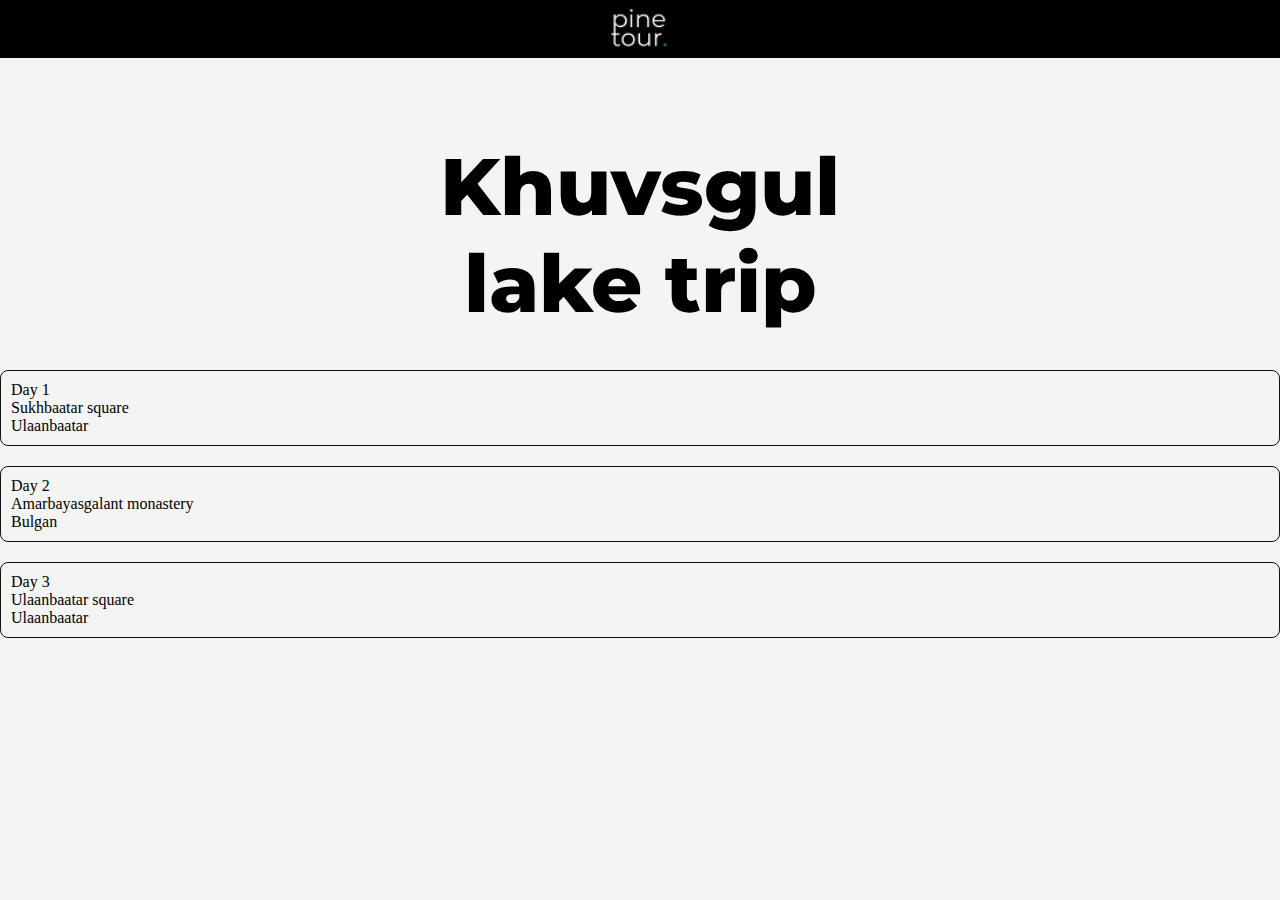
<file: Khuvsgul trip project/index.html>
<!DOCTYPE html>
<html lang="en">
<head>
    <link rel="stylesheet" href="./style.css">
    <link rel="preconnect" href="https://fonts.googleapis.com">
    <link rel="preconnect" href="https://fonts.gstatic.com" crossorigin>
    <link href="https://fonts.googleapis.com/css2?family=Montserrat:wght@800&display=swap" rel="stylesheet">
    <meta charset="UTF-8">
    <meta name="viewport" content="width=device-width, initial-scale=1.0">
    <title>Document</title>
</head>

<body>
    <header>
        <a href="https://gogo.mn/">
            <img src="./assets/logo.png">
        </a>
    </header>

    <main>
        <h1 class="main-title">Khuvsgul lake trip</h1>    
        <section>
            <ul class="destination">

                <li>
                    <div class="destination-day">Day 1</div>

                    <div>
                        <div class="destination-name">Sukhbaatar square</div>
                        <div class="destinaton-location"> Ulaanbaatar</div>
                    </div>
                    
                    <img class="destination-image" src="./assets/image 29.png">
                </li>

                <li>
                    <div class="destination-day">
                    Day 2
                    </div>
                    <div class="destination-name">
                    Amarbayasgalant monastery
                    </div>
                    <div class="destinaton-location"> Bulgan</div>
                    <img class="destination-image" src="./assets/image 30.png">
                </li>
                <li>
                    <div class="destination-day">
                    Day 3
                    </div>
                    <div class="destination-name">
                    Ulaanbaatar square
                    </div>
                    <div class="destinaton-location"> Ulaanbaatar</div>
                    <img class="destination-image" src="./assets/image 31.png">
                </li>
            </ul>
        </section>    
    </main>

</body>
</html>
</file>
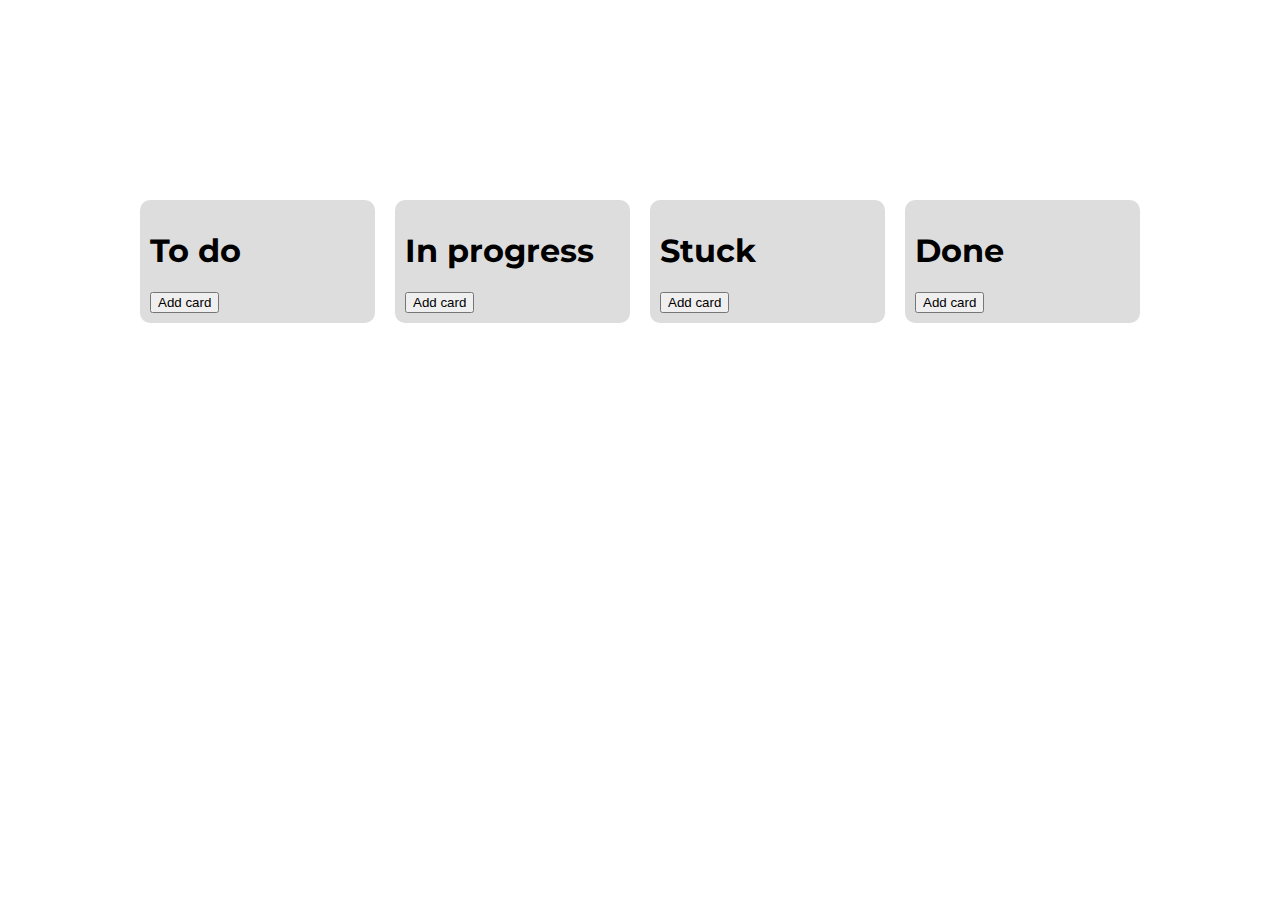
<file: TO DO project/index.html>
<!DOCTYPE html>
<html lang="en">
  <head>
    <meta charset="UTF-8" />
    <meta name="viewport" content="width=device-width, initial-scale=1.0" />
    <link rel="stylesheet" href="./style.css" />
    <link rel="preconnect" href="https://fonts.googleapis.com" />
    <link rel="preconnect" href="https://fonts.gstatic.com" crossorigin />
    <link
      href="https://fonts.googleapis.com/css2?family=Montserrat:wght@600&display=swap"
      rel="stylesheet"
    />
    <link
      rel="stylesheet"
      href="https://cdnjs.cloudflare.com/ajax/libs/font-awesome/6.5.1/css/all.min.css"
      integrity="sha512-DTOQO9RWCH3ppGqcWaEA1BIZOC6xxalwEsw9c2QQeAIftl+Vegovlnee1c9QX4TctnWMn13TZye+giMm8e2LwA=="
      crossorigin="anonymous"
      referrerpolicy="no-referrer"
    />
    <title>Document</title>
  </head>
  <body>
    <div class="board">
      <div class="list">
        <h1 style="font-family: Montserrat, Arial, sans-serif">To do</h1>
        <div id="todoTasks"></div>
        <button onclick="showModal('todoTasks')">Add card</button>
      </div>

      <div class="list">
        <h1 style="font-family: Montserrat, Arial, sans-serif">In progress</h1>
        <div id="progressTasks"></div>
        <i class="fa-solid fa-circle-check"></i>
        <button onclick="showModal('progressTasks')">Add card</button>
      </div>

      <div class="list">
        <h1 style="font-family: Montserrat, Arial, sans-serif">Stuck</h1>
        <div id="stuckTasks"></div>
        <button onclick="showModal('stuckTasks')">Add card</button>
      </div>

      <div class="list">
        <h1 style="font-family: Montserrat, Arial, sans-serif">Done</h1>
        <div id="doneTasks"></div>
        <button onclick="showModal('doneTasks')">Add card</button>
      </div>
    </div>

    <div class="modal" id="createModal">
      <div class="modal-bg" onclick="hideModal()"></div>
      <div class="modal-content">
        <div>
          <label for="taskTitle"> Title</label>
          <br />
          <input type="text" id="taskTitle" />
        </div>

        <div>
          <label for="taskDescription">Description</label>
          <br />
          <textarea id="taskDescription"></textarea>
          <div>
            <label for="taskPriority">Priority: </label>
            <select id="taskPriority">
              <option>Low</option>
              <option>Medium</option>
              <option>High</option>
              <option>Urgent</option>
            </select>
          </div>

          <div>
            <label for="taskStatus">Status: </label>
            <select id="taskStatus">
              <option value="todoTasks">Todo</option>
              <option value="progressTasks">In progress</option>
              <option value="stuckTasks">Stuck</option>
              <option value="doneTasks">Done</option>
            </select>
          </div>
        </div>
        <div>
          <button onclick="addTask()">Add task</button>
          <button onclick="hideModal()">Close</button>
        </div>
      </div>
    </div>

    <script src="./script.js"></script>
  </body>
</html>
</file>
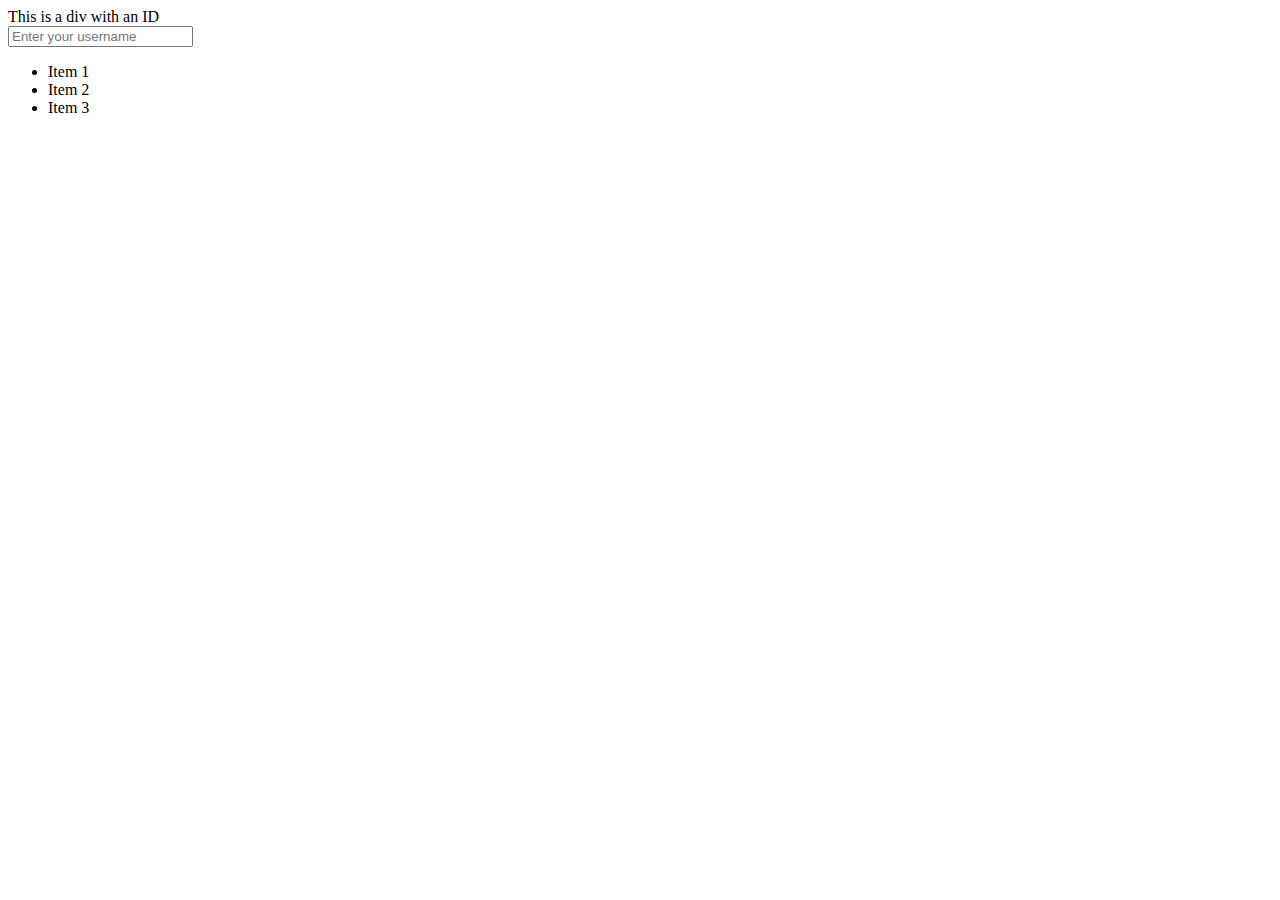
<file: DOM/Select/index.html>
<!DOCTYPE html>
<html lang="en">
  <head>
    <meta charset="UTF-8" />
    <meta name="viewport" content="width=device-width, initial-scale=1.0" />
    <title>DOM Selecting Elements</title>
  </head>
  <body>
    <div id="myDiv">This is a div with an ID</div>
    <input
      type="text"
      name="username"
      id="username"
      placeholder="Enter your username"
    />
    <ul>
      <li id="itemNo1">Item 1</li>
      <li class="item" name="itemNo2">Item 2</li>
      <li class="item">Item 3</li>
    </ul>
    <script src="script.js"></script>
  </body>
</html>
</file>
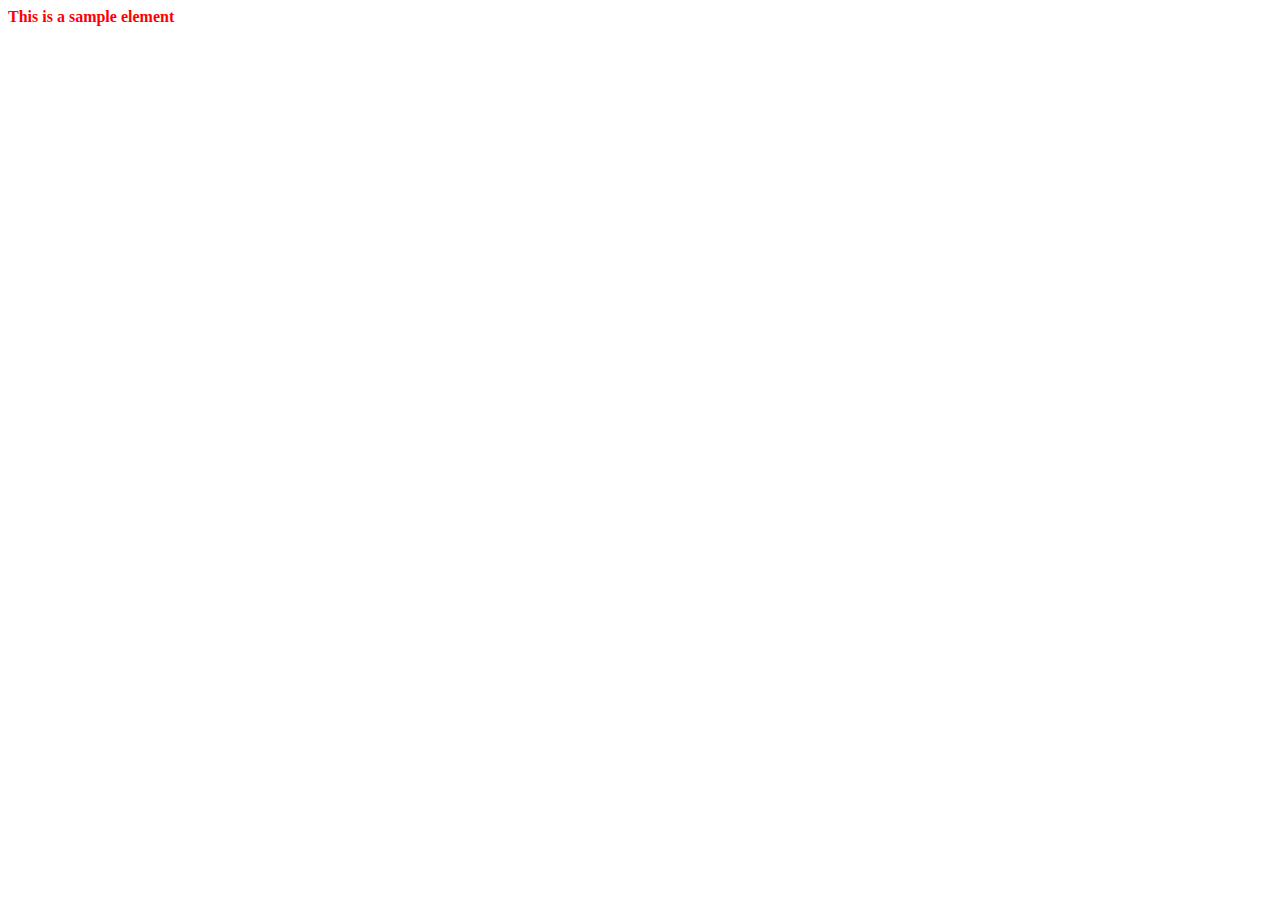
<file: DOM/Styling/index.html>
<!DOCTYPE html>
<html lang="en">
  <head>
    <meta charset="UTF-8" />
    <meta name="viewport" content="width=device-width, initial-scale=1.0" />
    <title>DOM Attributes and Styles</title>
    <style>
      .highlight {
        color: red;
        font-weight: bold;
      }
    </style>
  </head>
  <body>
    <div id="myElement" class="highlight">This is a sample element</div>
 
    <script src="script.js"></script>
  </body>
</html>
</file>
<file: Khuvsgul trip project/style.css>
body{
background-color: #f4f4f4;
    margin: 0;
}

header{
    height: 58px;  
    background-color: black;
    display: flex;
    justify-content: center;
    align-items: center;

}

header img{
    width: 58px;
}

.main-title{
    font-size: 48px;
    text-align: center;
    width: 250px;
 
    margin: 80px auto 38px;
    font-family: 'Montserrat', 'Arial', sans-serif;
    font-weight: 800;
}

@media (min-width: 580px) {
    .main-title{
        font-size: 64px;
        width: 330px;
    }
  }

  @media (min-width: 1200px) {
    .main-title{
        font-size: 80px;
        width: 410px;
    }
  }


.destination{
    list-style-type:none;
    padding: 0;
    position: relative;

}

.destination li{
    border: 1px solid #101010;
    border-radius: 8px;
    margin-bottom: 20px;
    padding: 10px;
     /* width: 400px; */  
    }

.destination li:hover{
    background-color: #101010;
    color: #f4f4f4;
  }

.destination-image{   
    display: none;
    opacity: 0;
    position: absolute;
    top: 0;
    right: 0;
    transition: opacity 1s;
   
}

.destination li:hover .destination-image{
    opacity: 1;    
}
</file>
<file: TO DO project/style.css>
html {
  background-image: url(https://images.unsplash.com/photo-1469474968028-56623f02e42e?q=80&w=1174&auto=format&fit=crop&ixlib=rb-4.0.3&ixid=M3wxMjA3fDB8MHxwaG90by1wYWdlfHx8fGVufDB8fHx8fA%3D%3D);
  background-size: cover;
}

.board {
  display: flex;
  width: 1000px;
  margin: 200px auto 200px;
  gap: 20px;
  align-items: flex-start;
}

.list {
  flex: 1;
  background-color: #dedddd;
  border-radius: 10px;
  padding: 10px;
}

.task {
  background-color: #fcfcfc;
  padding: 10px 10px 10px;
  border-radius: 10px;
  font-family: "Montserrat", Arial, sans-serif;
  font-weight: 250;
  margin-bottom: 15px;
}

.modal {
  position: fixed;
  inset: 0;
  display: none;
  justify-content: center;
  align-items: center;
}

.modal-bg {
  position: absolute;
  inset: 0;
  background-color: rgb(0, 0, 0, 0.5);
}
.modal-content {
  position: relative;
  background-color: #f4f4f4;
  padding: 15px;
  border-radius: 15px;
}

.taskHtml {
  display: flex;
  justify-content: space-between;
  align-items: center;
}
</file>
